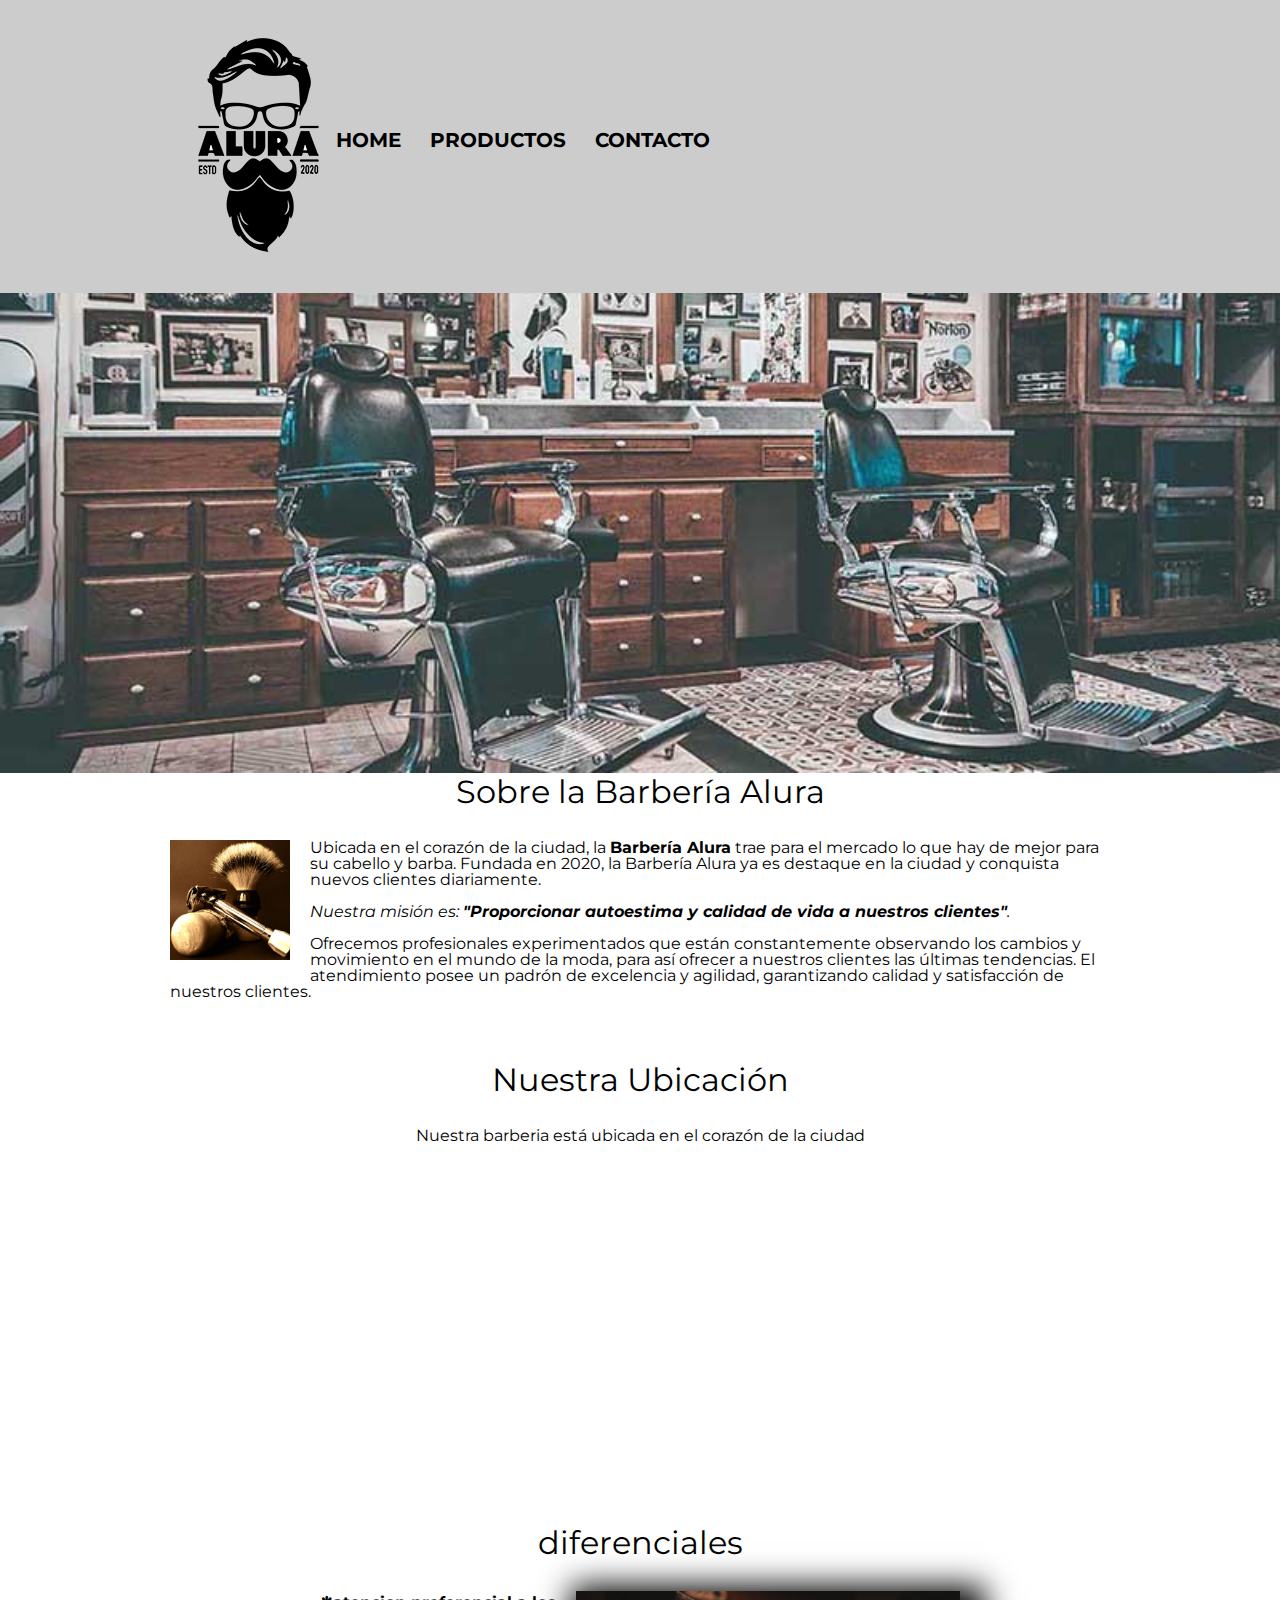
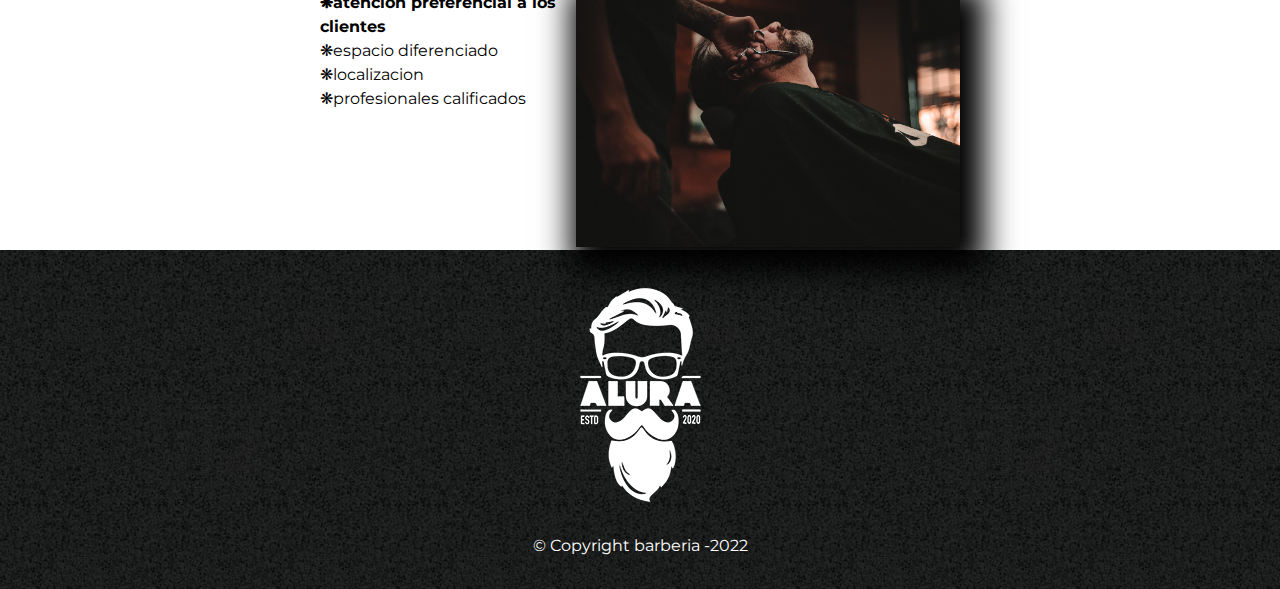
<file: index.html>
<!DOCTYPE html>
<html lang="es">
    <head>
        <meta charset="UTF-8"> 
		<meta name ="viewport" content="width = device-width">
        <title>Barbería Alura</title>
        <link rel="stylesheet" href="reset.css">
    	<link rel="stylesheet" href="style.css">
		<link rel="preconnect" href="https://fonts.googleapis.com"><link rel="preconnect" href="https://fonts.gstatic.com" crossorigin><link href="https://fonts.googleapis.com/css2?family=Montserrat:wght@300&display=swap" rel="stylesheet">
    </head>

    <body>
		<header> 
			<div class ="caja">
				
					<h1><img src ="imagenes/logo.png"></h1>
						<nav>
							<ul >
								<li><a href="index.html">Home</a></li>
								<li><a href ="productos.html">Productos</a></li>
								<li><a href ="contacto.html">Contacto</a></li>
							</ul>
						</nav>
				
				
			</div>
		</header>
    	<img class="banner" src="banner.jpg">
		<main>
			<section class = "principal"> 
				<h2 class = "titulo-principal">Sobre la Barbería Alura</h2>
				<img class ="util" alt = "utensilion-barbero" src ="utensilios[1].jpg">
				<p>Ubicada en el corazón de la ciudad, la <strong>Barbería Alura</strong> trae para el mercado lo que hay de mejor para su cabello y barba. Fundada en 2020, la Barbería Alura ya es destaque en la ciudad y conquista nuevos clientes diariamente.</p>
				<p id="mision"><em>Nuestra misión es: <strong>"Proporcionar autoestima y calidad de vida a nuestros clientes"</strong>.</em></p>
				<p>Ofrecemos profesionales experimentados que están constantemente observando los cambios y movimiento en el mundo de la moda, para así ofrecer a nuestros clientes las últimas tendencias. El atendimiento posee un padrón de excelencia y agilidad, garantizando calidad y satisfacción de nuestros clientes.</p> 

			</section>

			<section class = "mapa">
				<h3 class = "titulo-principal">Nuestra Ubicación</h3>
				<p> Nuestra barberia está ubicada en el corazón de la ciudad </p>
				<iframe src="https://www.google.com/maps/embed?pb=!1m18!1m12!1m3!1d127450.10950218266!2d-76.52566395000001!3d3.3950644!2m3!1f0!2f0!3f0!3m2!1i1024!2i768!4f13.1!3m3!1m2!1s0x8e30a6f0cc4bb3f1%3A0x1f0fb5e952ae6168!2sCali%2C%20Valle%20del%20Cauca!5e0!3m2!1ses!2sco!4v1672628404757!5m2!1ses!2sco" width="100%" height="300" style="border:0;" allowfullscreen="" loading="lazy" referrerpolicy="no-referrer-when-downgrade"></iframe>
			</section>

			<section class="diferenciales">

				<h3 class = "titulo-principal">diferenciales</h3>
				<div class = "contenidodiferenciales">
					<ul class = "lista"> <li class="items">atencion preferencial a los clientes</li>
						<li class="items">espacio diferenciado</li>
						<li class = "items">localizacion</li>
						<li class = "items">profesionales calificados</li>
					</ul><img src="diferenciales.jpg" class="difer">
				</div>

			</section>

	</main>

		<footer>
			<img src = "imagenes/logo-blanco.png"/>
			<p class = "copyr">&copy Copyright barberia -2022</p>
		</footer>
    </body>
</html>
</file>
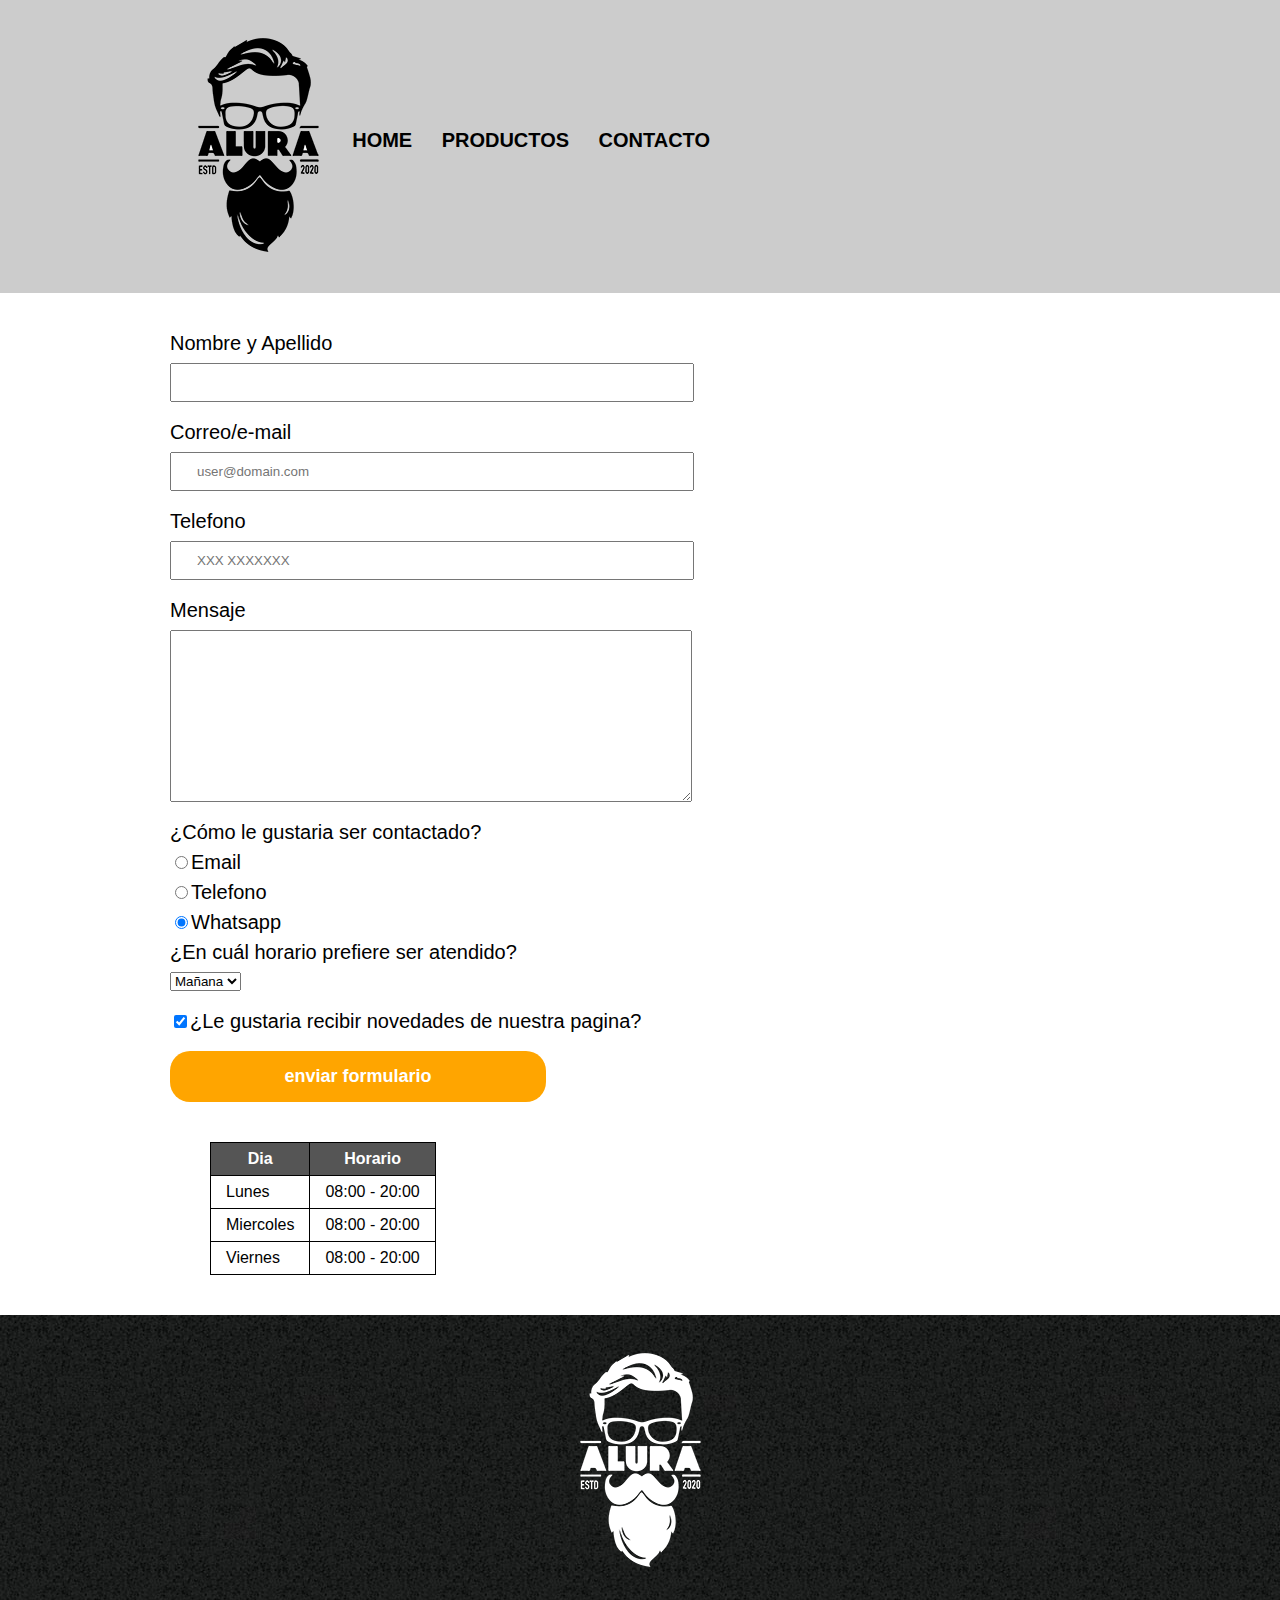
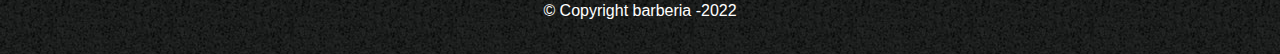
<file: contacto.html>
<!DOCTYPE html>

<html>

<head>
    <meta charset="UTF-8">
    <title>Contacto</title>
    <link rel="stylesheet" href="reset.css">
    <link rel="stylesheet" href="style.css">

</head>

<body>
    <header> 
        <div class ="caja">
            
                <h1><img src ="imagenes/logo.png" alt="logo de la barberia"></h1>
                    <nav>
                        <ul >
                            <li><a href="index.html">Home</a></li>
                            <li><a href ="productos.html">Productos</a></li>
                            <li><a href ="contacto.html">Contacto</a></li>
                        </ul>
                    </nav>
            
            
        </div>
    </header>

    <main>
        <form >
            <label for ="nombre-ape">Nombre y Apellido</label>
            <input type="text" id ="nombre-ape" class="i-padre">

            <label for ="correo">Correo/e-mail</label>
            <input type="email" id ="correo" class="i-padre" required placeholder="user@domain.com">

            <label for ="telefono">Telefono</label>
            <input type="tel" id ="telefono" class="i-padre" required placeholder="XXX XXXXXXX">
            
            <label for ="mensaje">Mensaje</label>
            <textarea cols ="70" rows="10" id="mensaje" class="i-padre" required></textarea>
            <fieldset>
                <legend>¿Cómo le gustaria ser contactado?</legend>
                <label for ="radio-email"><input type="radio" name="contacto" value="email" id="radio-email">Email</label>
                
                <label for ="radio-telefono"><input type="radio" name="contacto" value="telefono" id="radio-telefono">Telefono</label>
                
                <label for ="radio-whatsapp"><input type="radio" name="contacto" value="whatsapp" id="radio-whatsapp" checked>Whatsapp</label>
                
            </fieldset>
            <fieldset>
                <legend>¿En cuál horario prefiere ser atendido?</legend>
                    <select>
                        <option>Mañana </option>
                        <option>Tarde</option>
                        <option>Noche</option>
                    </select>
            </fieldset>
            <label class="checkbox"><input type="checkbox" checked>¿Le gustaria recibir novedades de nuestra pagina?</label>

            <input type="submit" value="enviar formulario" class="enviarb">


        </form>

        <table>

            <thead>
                <tr>
                    <th>Dia</th>
                    <th>Horario</th>
                </tr>
            </thead>

            <tbody>
                <tr>
                    <td>Lunes</td>
                    <td>08:00 - 20:00</td>
                </tr>
                <tr>
                    <td>Miercoles</td>
                    <td>08:00 - 20:00</td>
                </tr>
                <tr>
                    <td>Viernes</td>
                    <td>08:00 - 20:00</td>
                </tr>
            </tbody>
            
        </table>
    </main>
    <footer>
        <img src = "imagenes/logo-blanco.png"/>
        <p class = "copyr">&copy Copyright barberia -2022</p>
    </footer>

</body>
</html>
</file>
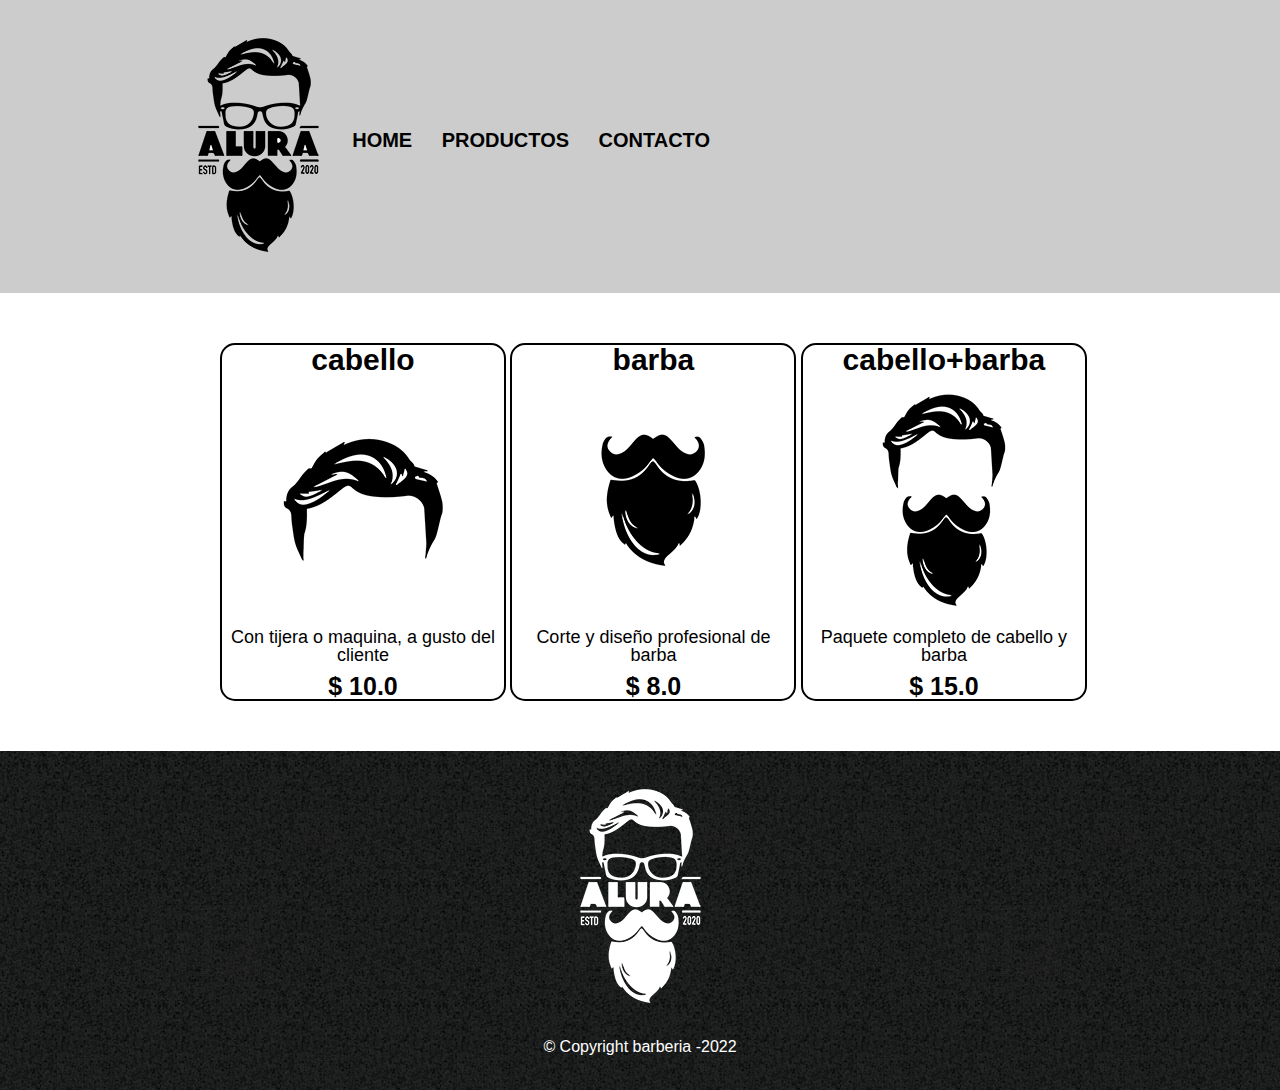
<file: productos.html>
<!DOCTYPE html>

<html>

<head>
    <meta charset="UTF-8">
    <title>Productos_alura</title>
    <link rel="stylesheet" href="reset.css">
    <link rel="stylesheet" href="style.css">

</head>

<body>
    <header> 
        <div class ="caja">
            
                <h1><img src ="imagenes/logo.png"></h1>
                    <nav>
                        <ul >
                            <li><a href="index.html">Home</a></li>
                            <li><a href ="productos.html">Productos</a></li>
                            <li><a href ="contacto.html">Contacto</a></li>
                        </ul>
                    </nav>
            
            
        </div>
    </header>

    <main>
        <ul class = "products">
            <li>
                <h2>cabello</h2>
                <img src = "imagenes/cabello.jpg"/>
                <p class = "p-desc">Con tijera o maquina, a gusto del cliente</p>
                <P class = "p-precio">$ 10.0</p>
            </li>
            <li>
                <h2>barba</h2>
                <img src = "imagenes/barba.jpg"/>
                <p class = "p-desc">Corte y diseño profesional de barba</p>
                <P class = "p-precio">$ 8.0</P>
            </li>
            <li>
                <h2>cabello+barba</h2>
                <img src ="imagenes/cabello+barba.jpg"/>
                <p class = "p-desc">Paquete completo de cabello y barba</p>
                <P class = "p-precio">$ 15.0</p>
            </li>
        </ul>
    </main>

    <footer>
        <img src = "imagenes/logo-blanco.png"/>
        <p class = "copyr">&copy Copyright barberia -2022</p>
    </footer>

</body>
</html>
</file>
<file: style.css>
body {
    font-family: 'Montserrat', sans-serif;
}
header{
    background: #cccccc;
    padding: 20px 0;
}

.caja{
width: 940px;
position: relative;
margin: 0 auto;

}

nav {
    position: absolute ;
    top: 110px;
    right: 0;
    margin-right: 400px;

}
nav li{
    display: inline;
    margin: 0 0 0 25px;

}

nav a{
    text-transform: uppercase;
    color: black;
    font-weight: bold ;
    font-size: 20px;
    text-decoration: none;
}

nav a:hover{
    color: #c78c19;
    text-decoration: underline;
}

.products{
    width: 940px;
    margin: 0 auto;
    padding: 50px;


}
.products li {
    display: inline-block;
    text-align: center;
    width: 30%;
    vertical-align: top;
    border-color:black;
    border-width: 2px;
    border-style: solid;
    border-radius: 15px;
}
.products li:hover{
    border-color: #c78c19;

}
.products li:active{
    border-color: #088c19;
}

.products h2{
    font-size: 30px;
    font-weight: bold;
}
.products li:hover h2{
    font-size: 33px;

}

.p-desc{
    font-size: 18px;
}
.p-precio{
    font-size: 25px;
    font-weight: bold;
    margin-top: 10px;
    
}

footer{
    
    text-align: center;
    background: url(imagenes/bg.jpg);
    padding: 20px;
    
}
.copyr {
    color: white;
    margin: 15px;
}

main{
    width: 940px;
    margin: 0 auto;
}

form{
    margin: 40px 0;
}

form label, form legend{
    display: block;
    font-size: 20px;
    margin: 0 0 10px;
}

.i-padre{
    display:block;
    margin: 0 0 20px;
    padding: 10px 25px;
    width: 50%;
}

.checkbox{
    margin: 20px 0;
    
}
.enviarb{
    width: 40%;
    padding: 15px 0;
    font-size: 18px;
    font-weight: bold;
    color: white;
    background: orange;
    border: none;
    border-radius: 20px;
    transition: 1s all;
    cursor: pointer;
}

.enviarb:hover{
    background: darkorange;
    transform: scale(1.2);
}

table{
    margin: 40px 40px;
}

thead{
    background: #555555;
    color: white;
    font-weight: bold;
}

td, th{
    border:1px solid black;
    padding: 8px 15px;
}

/* inicia CSS para html */

.banner {
    width: 100%;
}

.titulo-principal{
    text-align: center;
    font-size: 2em;
    margin: 0 0 1em;
    clear: left;

}

.principal p{
    margin: 0 0 1em;

}

.principal strong{
    font-weight: bold;
}

.principal em{
    font-style: italic;
}

.difer{
    width: 60%;
}

.util{
    width: 120px;
    float : left;
    margin: 0 20px 20px 0;
}

.mapa{
    padding: 3em 0;
}

.mapa p{
    margin: 0 0 2em;
    text-align: center;
}

.contenidodiferenciales{
    width: 640px;
    margin: 0 auto;
    
}

.lista{
    width: 40%;
    display: inline-block;
    vertical-align: top;
}

.difer{
    width: 60%;
    transition: 400ms;
    box-shadow: 10px 10px 30px 15px black;
}
.difer:hover{
    opacity: 0.3;
    
}

.items{
    line-height: 1.5;
}
.items:before{
    content: "❋";
}

.items:first-child{
    font-weight: bold;
}

@media screen and (max-width:480px){
    h1{
        text-align: center;
    }
    nav{
        position: static;
    }
    .caja, .principal, .mapa, .contenidodiferenciales {
        width: auto;
    }
    .lista, .imagen-difer{
        width: 100%;
    }
}
</file>
